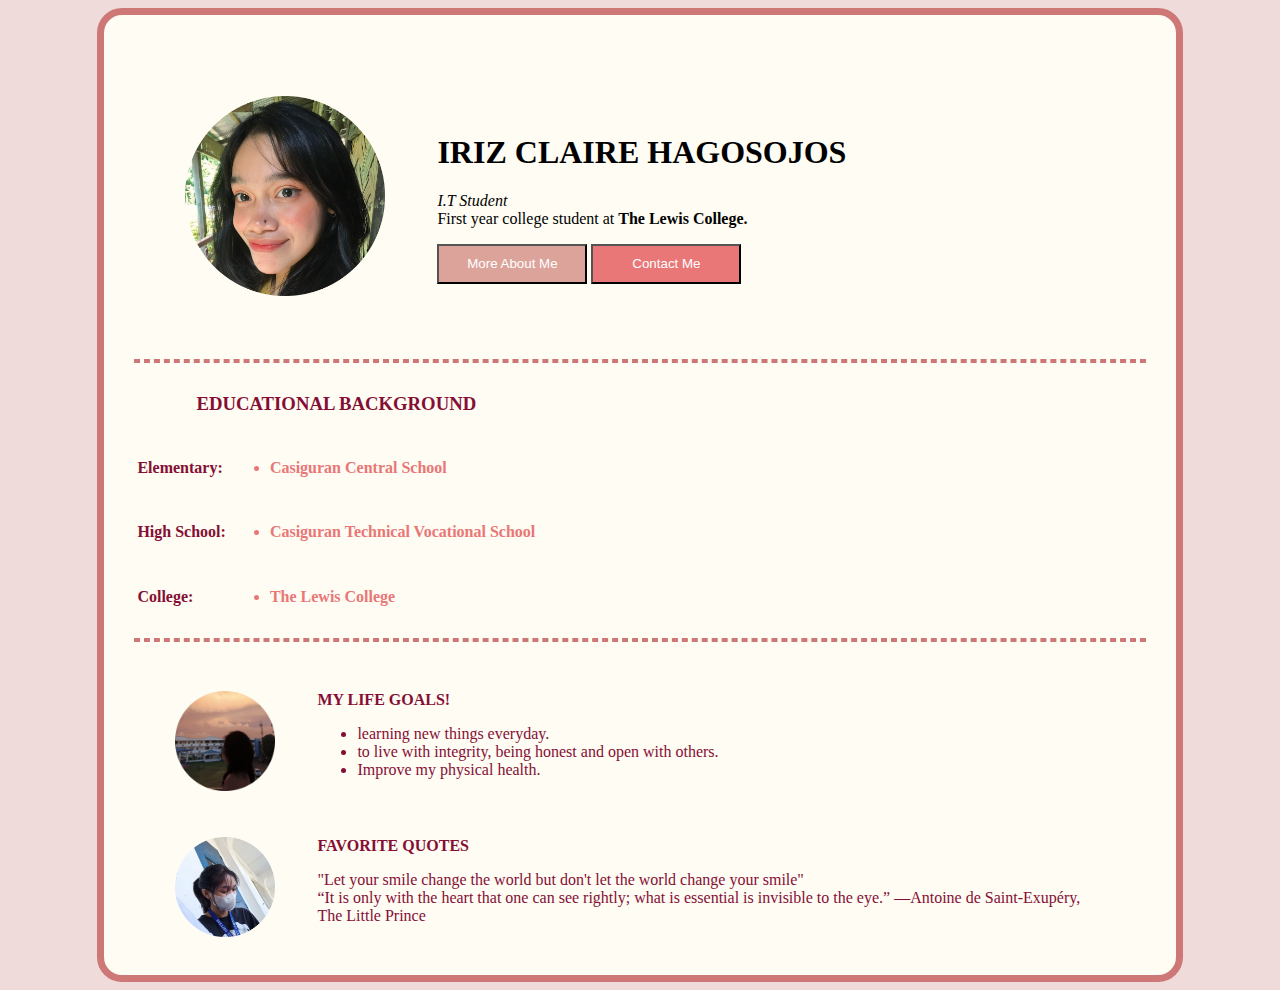
<file: index.html>
<!DOCTYPE html>
<html>

<head>
  <meta charset="utf-8">
  <title>My Webpage</title>
  <link rel="stylesheet" href="style.css">
</head>

<body>
  <div>
    <table cellspacing="50">
      <tr>
        <td>
          <img src="profile.png" alt="profile" width="200" height="200">
        </td>
        <td>
          <h1 style="font-family:Constantia;">IRIZ CLAIRE HAGOSOJOS</h1>
          <p style="font-family:Bahnschrift Condensed;"><em>I.T Student</em><br>
            First year college student at <strong>The Lewis College.</strong>
          </p>
          <nav>
            <a href="About Me.html"><button type="button" style="background-color: #DBA39A; width: 150px; height: 40px; color: white;">More About Me</button></a>
            <a href="Contact me.html"><button type="button" style="background-color: #E97777; width: 150px; height: 40px; color: white;">Contact Me</button></a>
          </nav>
        </td>
      </tr>
    </table>
    <hr class="pgFormat">
    <table>
      <tr>
        <th colspan="5" style="font-family:Arial Rounded Mt Bold; color:#850E35">
          <h3>EDUCATIONAL BACKGROUND</h3>
        </th>
      </tr>
      <tr style="color:  #E97777;">
        <td>
          <h4 style="color: #850E35;">Elementary:</h4>
        </td>
        <td>
          <ul>
            <li>
              <strong>Casiguran Central School</strong>
            </li>
          </ul>
        </td>
      </tr>
      <tr style="color:  #E97777">
        <td>
        <h4 style="color: #850E35"> High School:</h4>
        </td>
        <td>
          <ul>
            <li>
              <strong>Casiguran Technical Vocational School</strong>
            </li>
          </ul>
        </td>
      </tr>
      <tr style="color:  #E97777">
        <td>
          <h4 style="color: #850E35"> College:</h4>
        </td>
        <td>
          <ul>
            <li>
              <strong>The Lewis College</strong>
            </li>
          </ul>
        </td>
      </tr>
    </table>
    <hr class="pgFormat">
    <table cellspacing="40">
      <tr>
        <td>
          <img src="ic.png" alt="photo" width="100" height="100">
        </td>
        <td style="font-family:Arial Rounded Mt Bold; color:#850E35">
          <strong>MY LIFE GOALS!</strong>
          <ul>
            <li>
              learning new things everyday.
            </li>
            <li>
              to live with integrity, being honest and open with others.
            </li>
            <li>
              Improve my physical health.
            </li>
          </ul>
        </td>
      </tr>
      <tr>
        <td>
          <img src="iriz.png" alt="photo" width="100" height="100">
        </td>
        <td style="font-family:Arial Rounded Mt Bold; color:#850E35">
          <strong>FAVORITE QUOTES</strong>
          <p>
            "Let your smile change the world but don't let the world change your smile"<br>
             “It is only with the heart that one can see rightly; what is essential is invisible to the eye.” —Antoine de Saint-Exupéry, The Little Prince
          </p>
        </td>
      </tr>
    </table>
  </div>

</body>

</html>
</file>
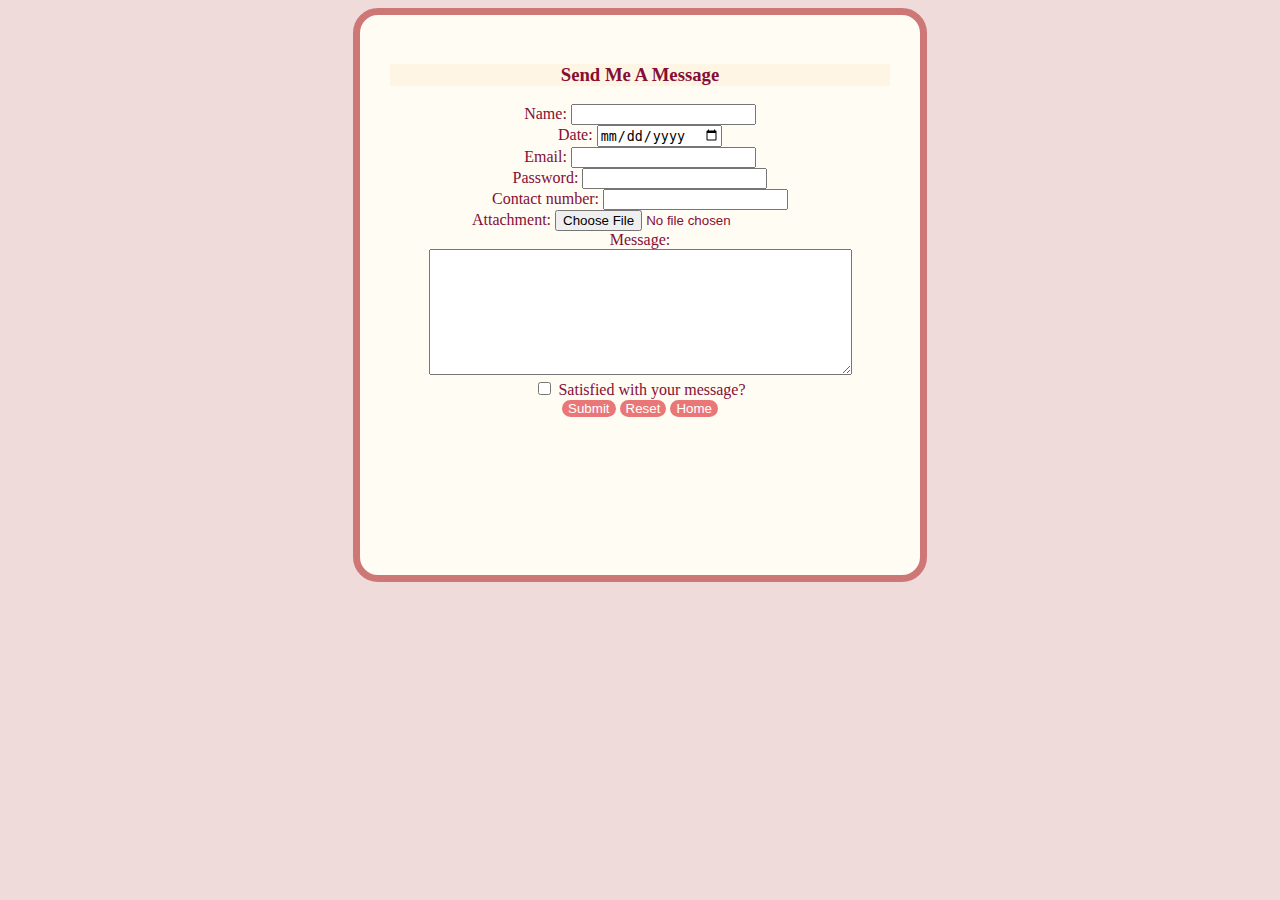
<file: message.html>
<!DOCTYPE html>
<html>
<head>
  <meta charset="UTF-8">
  <title>Send me a message</title>
  <link rel="stylesheet" href="style.css">
</head>
<body>
  <div class="zyFormat">
  <h3 class="icFormat">Send Me A Message</h3>
  <form class="msgFormat" action="index.html" method="post">
    <label>Name:</label>
    <input type="text" name="" value=""><br>
    <label>Date:</label>
    <input type="date" name="" value=""><br>
    <label>Email:</label>
    <input type="email" name="" value=""><br>
    <label>Password:</label>
    <input type="password" name="" value=""><br>
    <label>Contact number:</label>
    <input type="number" name="" value=""><br>
    <label>Attachment:</label>
    <input type="file" name="" value=""><br>
    <label>Message:</label><br>
    <textarea name="name" rows="8" cols="50"></textarea><br>
    <input type="checkbox" name="" value="">
    <label>Satisfied with your message?</label><br>
    <input type="submit" name="" value="Submit" class="stFormat" >
    <input type="reset" name="" value="Reset" class="stFormat">
    <a href="index.html"><button type="button" class="stFormat">Home</button></a>
  </form>
  </div>
</body>
</html>
</file>
<file: style.css>
body{
  background-color: #F0DBDB;
}
div{
  height: 900px;
  width: 80%;
  padding: 30px;
  border: 7px solid #CE7777;
  margin:auto;
  border-radius: 25px;
  background-color: #FEFCF3;
}
.pgFormat{
  color: #CE7777;
  border: 2px dashed currentcolor;
}
.icFormat{
  font-family:Merriweather;
  background-color: #FFF5E4;
  color: #850E35;
  text-align:center;
}
.irzFormat{
  text-align:left;
  font-family:Merriweather;
  background-color: #FFF5E4;
  color: #850E35;
}
.ciFormat{
  height: 350px;
  text-align:center;
}
.zyFormat{
  height: 500px;
  width: 500px;
  text-align:center;
}
.msgFormat{
  color: #850E35;
  font-family:Merriweather;
}
.stFormat{
  background-color: #E97777;
  color:white;
  border-radius:50px;
  border:1px;
}
.btnFormat{
  background-color: #DBA39A;
  width: 100px;
  height: 30px;
  color: white;
  border-radius:50px;
  border:1px;
}
.typFormat{
  background-color: #E97777;
  width: 100px;
  height: 30px;
  color: white;
  border-radius:50px;
  border:1px;
}
</file>
